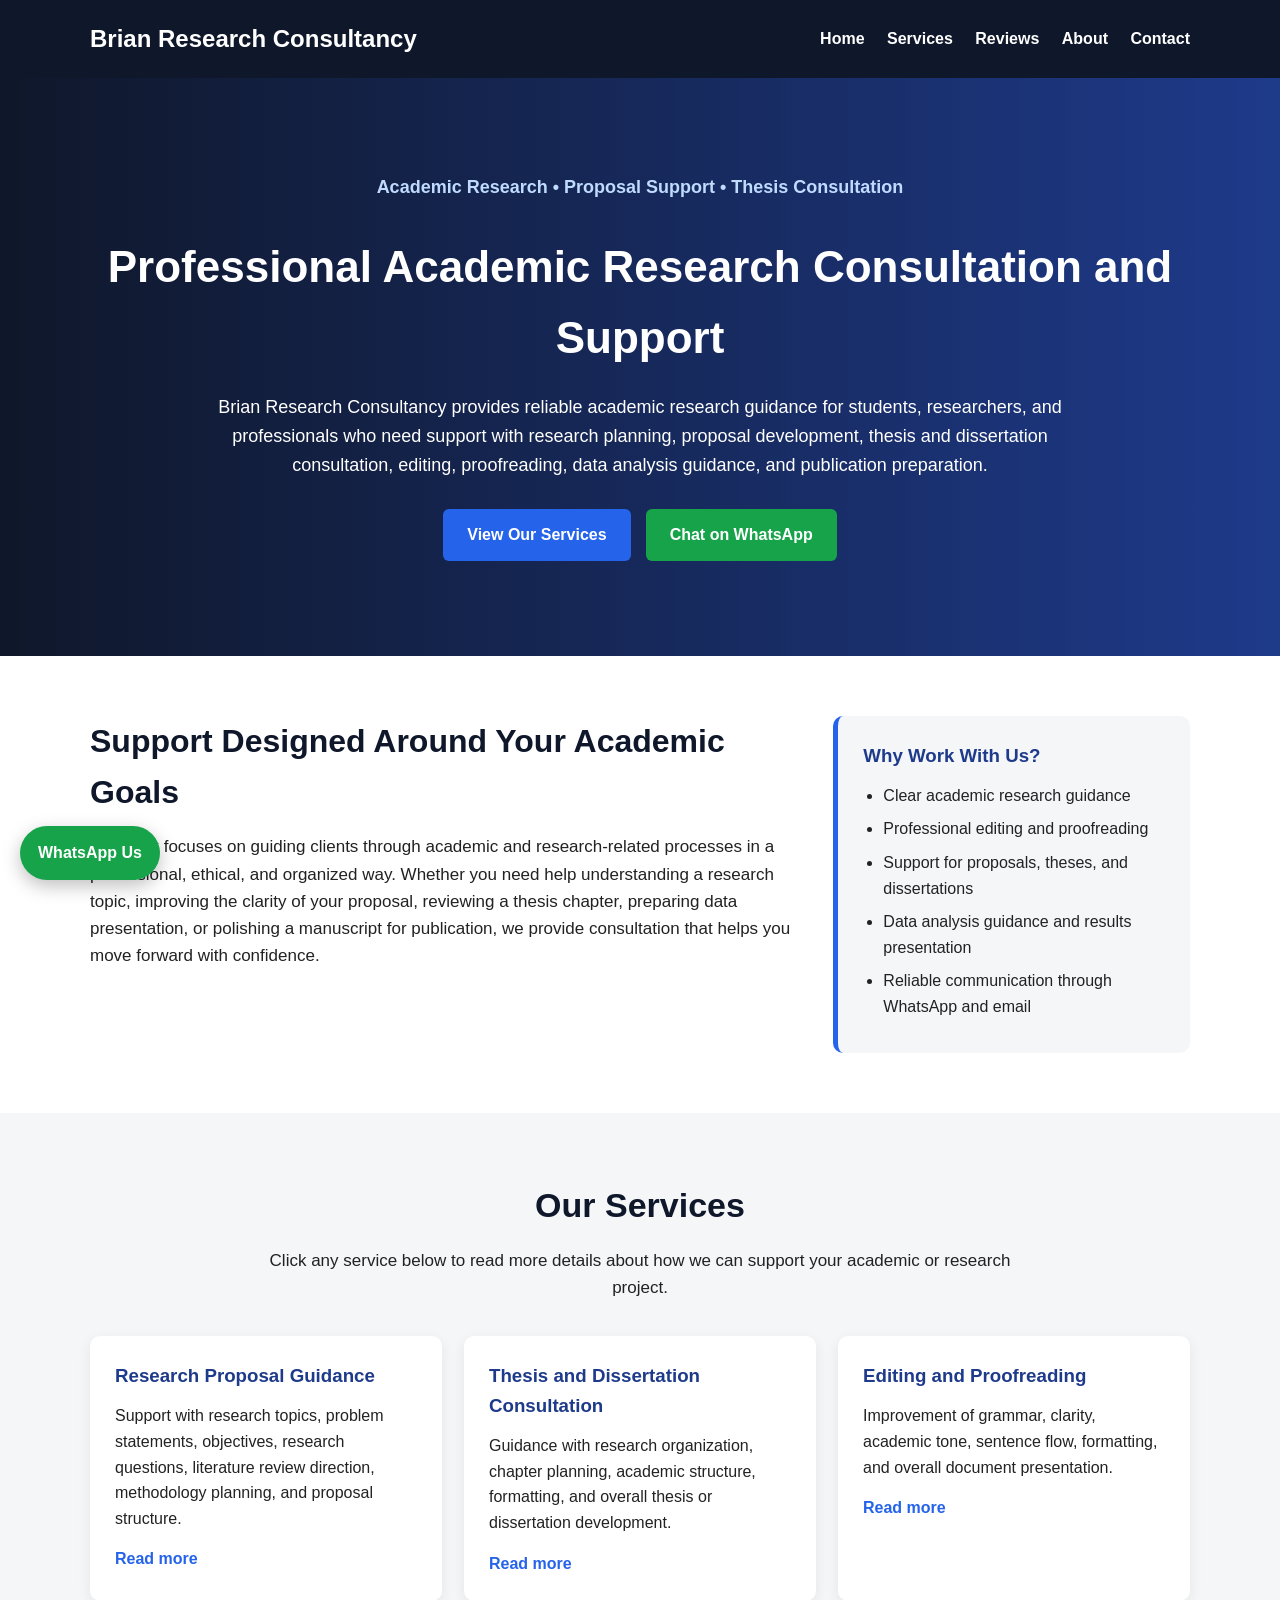
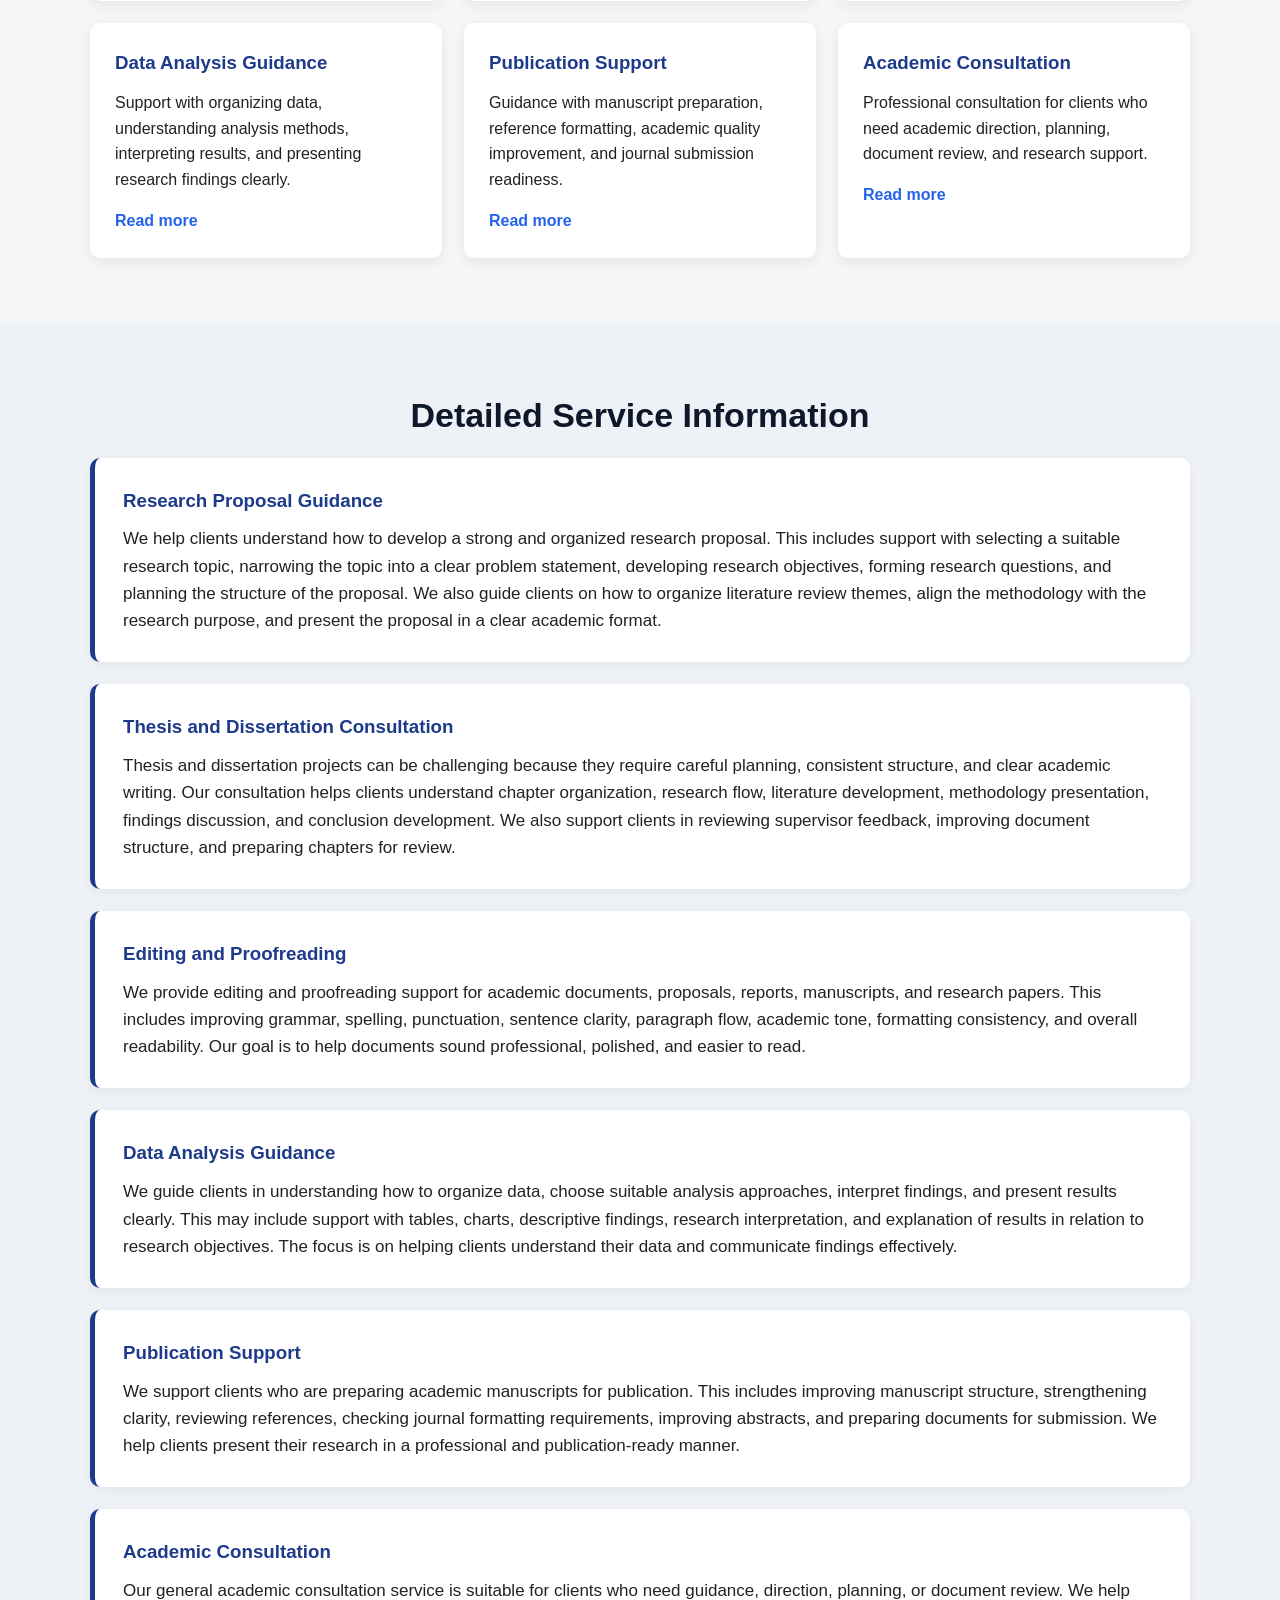
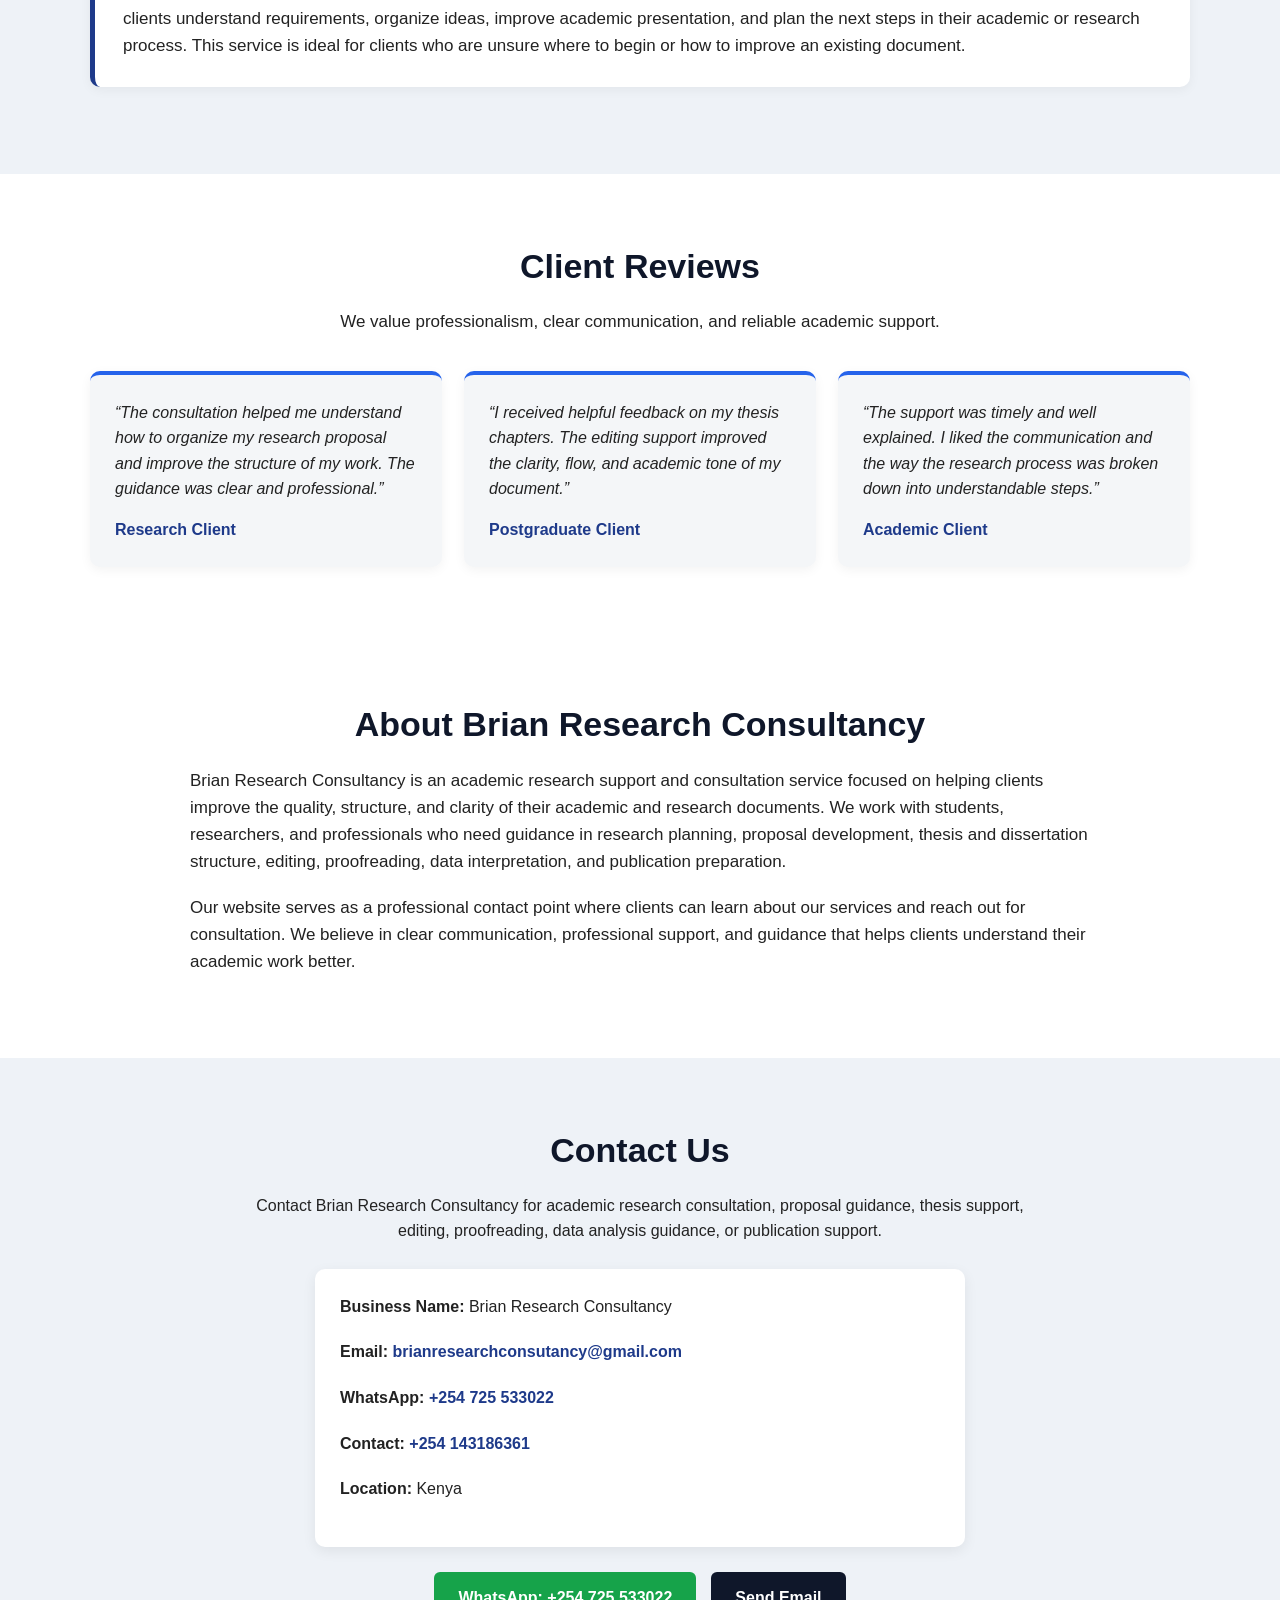
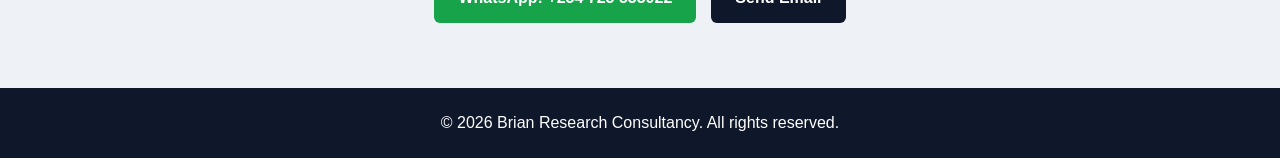
<file: index.html>
<!DOCTYPE html>
<html lang="en">
<head>
  <meta charset="UTF-8" />
  <meta name="viewport" content="width=device-width, initial-scale=1.0" />
  <title>Brian Research Consultancy</title>
  <link rel="stylesheet" href="style.css" />
</head>
<body>

  <header>
    <div class="container nav-container">
      <h1>Brian Research Consultancy</h1>
      <nav>
        <a href="#home">Home</a>
        <a href="#services">Services</a>
        <a href="#reviews">Reviews</a>
        <a href="#about">About</a>
        <a href="#contact">Contact</a>
      </nav>
    </div>
  </header>

  <section id="home" class="hero">
    <div class="container">
      <p class="tagline">Academic Research • Proposal Support • Thesis Consultation</p>
      <h2>Professional Academic Research Consultation and Support</h2>
      <p>
        Brian Research Consultancy provides reliable academic research guidance for students,
        researchers, and professionals who need support with research planning, proposal development,
        thesis and dissertation consultation, editing, proofreading, data analysis guidance, and
        publication preparation.
      </p>
      <div class="hero-buttons">
        <a href="#services" class="button">View Our Services</a>
        <a href="https://wa.me/254725533022" target="_blank" class="button whatsapp">Chat on WhatsApp</a>
      </div>
    </div>
  </section>

  <section class="intro-section">
    <div class="container intro-grid">
      <div>
        <h2>Support Designed Around Your Academic Goals</h2>
        <p>
          Our work focuses on guiding clients through academic and research-related processes in a
          professional, ethical, and organized way. Whether you need help understanding a research
          topic, improving the clarity of your proposal, reviewing a thesis chapter, preparing data
          presentation, or polishing a manuscript for publication, we provide consultation that helps
          you move forward with confidence.
        </p>
      </div>

      <div class="intro-box">
        <h3>Why Work With Us?</h3>
        <ul>
          <li>Clear academic research guidance</li>
          <li>Professional editing and proofreading</li>
          <li>Support for proposals, theses, and dissertations</li>
          <li>Data analysis guidance and results presentation</li>
          <li>Reliable communication through WhatsApp and email</li>
        </ul>
      </div>
    </div>
  </section>

  <section id="services" class="section">
    <div class="container">
      <h2>Our Services</h2>
      <p class="section-intro">
        Click any service below to read more details about how we can support your academic or research project.
      </p>

      <div class="cards">
        <a href="#proposal-guidance" class="card service-card">
          <h3>Research Proposal Guidance</h3>
          <p>
            Support with research topics, problem statements, objectives, research questions,
            literature review direction, methodology planning, and proposal structure.
          </p>
          <span>Read more</span>
        </a>

        <a href="#thesis-consultation" class="card service-card">
          <h3>Thesis and Dissertation Consultation</h3>
          <p>
            Guidance with research organization, chapter planning, academic structure, formatting,
            and overall thesis or dissertation development.
          </p>
          <span>Read more</span>
        </a>

        <a href="#editing-proofreading" class="card service-card">
          <h3>Editing and Proofreading</h3>
          <p>
            Improvement of grammar, clarity, academic tone, sentence flow, formatting, and overall
            document presentation.
          </p>
          <span>Read more</span>
        </a>

        <a href="#data-analysis" class="card service-card">
          <h3>Data Analysis Guidance</h3>
          <p>
            Support with organizing data, understanding analysis methods, interpreting results,
            and presenting research findings clearly.
          </p>
          <span>Read more</span>
        </a>

        <a href="#publication-support" class="card service-card">
          <h3>Publication Support</h3>
          <p>
            Guidance with manuscript preparation, reference formatting, academic quality improvement,
            and journal submission readiness.
          </p>
          <span>Read more</span>
        </a>

        <a href="#academic-consultation" class="card service-card">
          <h3>Academic Consultation</h3>
          <p>
            Professional consultation for clients who need academic direction, planning, document
            review, and research support.
          </p>
          <span>Read more</span>
        </a>
      </div>
    </div>
  </section>

  <section class="section details-section">
    <div class="container">
      <h2>Detailed Service Information</h2>

      <div id="proposal-guidance" class="detail-box">
        <h3>Research Proposal Guidance</h3>
        <p>
          We help clients understand how to develop a strong and organized research proposal. This
          includes support with selecting a suitable research topic, narrowing the topic into a clear
          problem statement, developing research objectives, forming research questions, and planning
          the structure of the proposal. We also guide clients on how to organize literature review
          themes, align the methodology with the research purpose, and present the proposal in a clear
          academic format.
        </p>
      </div>

      <div id="thesis-consultation" class="detail-box">
        <h3>Thesis and Dissertation Consultation</h3>
        <p>
          Thesis and dissertation projects can be challenging because they require careful planning,
          consistent structure, and clear academic writing. Our consultation helps clients understand
          chapter organization, research flow, literature development, methodology presentation,
          findings discussion, and conclusion development. We also support clients in reviewing
          supervisor feedback, improving document structure, and preparing chapters for review.
        </p>
      </div>

      <div id="editing-proofreading" class="detail-box">
        <h3>Editing and Proofreading</h3>
        <p>
          We provide editing and proofreading support for academic documents, proposals, reports,
          manuscripts, and research papers. This includes improving grammar, spelling, punctuation,
          sentence clarity, paragraph flow, academic tone, formatting consistency, and overall
          readability. Our goal is to help documents sound professional, polished, and easier to read.
        </p>
      </div>

      <div id="data-analysis" class="detail-box">
        <h3>Data Analysis Guidance</h3>
        <p>
          We guide clients in understanding how to organize data, choose suitable analysis approaches,
          interpret findings, and present results clearly. This may include support with tables, charts,
          descriptive findings, research interpretation, and explanation of results in relation to
          research objectives. The focus is on helping clients understand their data and communicate
          findings effectively.
        </p>
      </div>

      <div id="publication-support" class="detail-box">
        <h3>Publication Support</h3>
        <p>
          We support clients who are preparing academic manuscripts for publication. This includes
          improving manuscript structure, strengthening clarity, reviewing references, checking journal
          formatting requirements, improving abstracts, and preparing documents for submission. We help
          clients present their research in a professional and publication-ready manner.
        </p>
      </div>

      <div id="academic-consultation" class="detail-box">
        <h3>Academic Consultation</h3>
        <p>
          Our general academic consultation service is suitable for clients who need guidance,
          direction, planning, or document review. We help clients understand requirements, organize
          ideas, improve academic presentation, and plan the next steps in their academic or research
          process. This service is ideal for clients who are unsure where to begin or how to improve
          an existing document.
        </p>
      </div>
    </div>
  </section>

  <section id="reviews" class="section reviews-section">
    <div class="container">
      <h2>Client Reviews</h2>
      <p class="section-intro">
        We value professionalism, clear communication, and reliable academic support.
      </p>

      <div class="review-grid">
        <div class="review-card">
          <p>
            “The consultation helped me understand how to organize my research proposal and improve
            the structure of my work. The guidance was clear and professional.”
          </p>
          <h4>Research Client</h4>
        </div>

        <div class="review-card">
          <p>
            “I received helpful feedback on my thesis chapters. The editing support improved the
            clarity, flow, and academic tone of my document.”
          </p>
          <h4>Postgraduate Client</h4>
        </div>

        <div class="review-card">
          <p>
            “The support was timely and well explained. I liked the communication and the way the
            research process was broken down into understandable steps.”
          </p>
          <h4>Academic Client</h4>
        </div>
      </div>
    </div>
  </section>

  <section id="about" class="section light">
    <div class="container">
      <h2>About Brian Research Consultancy</h2>
      <p>
        Brian Research Consultancy is an academic research support and consultation service focused on
        helping clients improve the quality, structure, and clarity of their academic and research
        documents. We work with students, researchers, and professionals who need guidance in research
        planning, proposal development, thesis and dissertation structure, editing, proofreading, data
        interpretation, and publication preparation.
      </p>
      <p>
        Our website serves as a professional contact point where clients can learn about our services
        and reach out for consultation. We believe in clear communication, professional support, and
        guidance that helps clients understand their academic work better.
      </p>
    </div>
  </section>

  <section id="contact" class="section contact-section">
    <div class="container">
      <h2>Contact Us</h2>
      <p>
        Contact Brian Research Consultancy for academic research consultation, proposal guidance,
        thesis support, editing, proofreading, data analysis guidance, or publication support.
      </p>

      <div class="contact-box">
        <p><strong>Business Name:</strong> Brian Research Consultancy</p>
        <p><strong>Email:</strong> <a href="mailto:brianresearchconsutancy@gmail.com">brianresearchconsutancy@gmail.com</a></p>
        <p><strong>WhatsApp:</strong> <a href="https://wa.me/254725533022" target="_blank">+254 725 533022</a></p>
        <p><strong>Contact:</strong> <a href="tel:+254143186361">+254 143186361</a></p>
        <p><strong>Location:</strong> Kenya</p>
      </div>

      <div class="contact-buttons">
        <a class="button whatsapp" href="https://wa.me/254725533022" target="_blank">
          WhatsApp: +254 725 533022
        </a>

        <a class="button email-button" href="mailto:brianresearchconsutancy@gmail.com">
          Send Email
        </a>
      </div>
    </div>
  </section>

  <a href="https://wa.me/254143186361" class="floating-whatsapp" target="_blank">
    WhatsApp Us
  </a>

  <footer>
    <p>&copy; 2026 Brian Research Consultancy. All rights reserved.</p>
  </footer>

  <script src="script.js"></script>
</body>
</html>
</file>
<file: style.css>
* {
  margin: 0;
  padding: 0;
  box-sizing: border-box;
}

html {
  scroll-behavior: smooth;
}

body {
  font-family: Arial, sans-serif;
  background: #f4f6f8;
  color: #222;
  line-height: 1.6;
}

.container {
  width: 90%;
  max-width: 1100px;
  margin: auto;
}

header {
  background: #0f172a;
  color: white;
  padding: 20px 0;
  position: sticky;
  top: 0;
  z-index: 1000;
}

.nav-container {
  display: flex;
  justify-content: space-between;
  align-items: center;
  flex-wrap: wrap;
}

header h1 {
  font-size: 24px;
}

nav a {
  color: white;
  text-decoration: none;
  margin-left: 18px;
  font-weight: bold;
}

nav a:hover {
  color: #93c5fd;
}

.hero {
  background: linear-gradient(to right, #0f172a, #1e3a8a);
  color: white;
  padding: 95px 0;
  text-align: center;
}

.tagline {
  color: #bfdbfe;
  font-weight: bold;
  margin-bottom: 15px;
}

.hero h2 {
  font-size: 44px;
  margin-bottom: 20px;
}

.hero p {
  font-size: 18px;
  max-width: 900px;
  margin: 0 auto 30px;
}

.hero-buttons,
.contact-buttons {
  display: flex;
  justify-content: center;
  gap: 15px;
  flex-wrap: wrap;
}

.button {
  display: inline-block;
  background: #2563eb;
  color: white;
  padding: 13px 24px;
  border-radius: 6px;
  text-decoration: none;
  font-weight: bold;
}

.button:hover {
  background: #1d4ed8;
}

.whatsapp {
  background: #16a34a;
}

.whatsapp:hover {
  background: #15803d;
}

.email-button {
  background: #0f172a;
}

.email-button:hover {
  background: #1e293b;
}

.intro-section {
  background: white;
  padding: 60px 0;
}

.intro-grid {
  display: grid;
  grid-template-columns: 2fr 1fr;
  gap: 30px;
  align-items: start;
}

.intro-section h2 {
  color: #0f172a;
  margin-bottom: 15px;
  font-size: 32px;
}

.intro-section p {
  font-size: 17px;
}

.intro-box {
  background: #f4f6f8;
  padding: 25px;
  border-radius: 10px;
  border-left: 5px solid #2563eb;
}

.intro-box h3 {
  margin-bottom: 12px;
  color: #1e3a8a;
}

.intro-box ul {
  padding-left: 20px;
}

.intro-box li {
  margin-bottom: 8px;
}

.section {
  padding: 65px 0;
}

.section h2 {
  text-align: center;
  font-size: 34px;
  margin-bottom: 15px;
  color: #0f172a;
}

.section-intro {
  max-width: 800px;
  margin: 0 auto 35px;
  text-align: center;
  font-size: 17px;
}

.light {
  background: white;
}

.light p {
  max-width: 900px;
  margin: 0 auto 18px;
  font-size: 17px;
}

.cards {
  display: grid;
  grid-template-columns: repeat(3, 1fr);
  gap: 22px;
}

.card {
  background: white;
  padding: 25px;
  border-radius: 10px;
  box-shadow: 0 4px 14px rgba(0, 0, 0, 0.07);
}

.service-card {
  text-decoration: none;
  color: #222;
  transition: transform 0.2s ease, box-shadow 0.2s ease;
}

.service-card:hover {
  transform: translateY(-5px);
  box-shadow: 0 8px 22px rgba(0, 0, 0, 0.12);
}

.card h3 {
  color: #1e3a8a;
  margin-bottom: 12px;
}

.service-card span {
  display: inline-block;
  margin-top: 15px;
  color: #2563eb;
  font-weight: bold;
}

.details-section {
  background: #eef2f7;
}

.detail-box {
  background: white;
  padding: 28px;
  border-radius: 10px;
  margin-bottom: 22px;
  border-left: 5px solid #1e3a8a;
  box-shadow: 0 3px 12px rgba(0, 0, 0, 0.05);
}

.detail-box h3 {
  color: #1e3a8a;
  margin-bottom: 10px;
}

.detail-box p {
  font-size: 17px;
}

.reviews-section {
  background: white;
}

.review-grid {
  display: grid;
  grid-template-columns: repeat(3, 1fr);
  gap: 22px;
}

.review-card {
  background: #f4f6f8;
  padding: 25px;
  border-radius: 10px;
  border-top: 4px solid #2563eb;
  box-shadow: 0 3px 12px rgba(0, 0, 0, 0.05);
}

.review-card p {
  font-style: italic;
  margin-bottom: 15px;
}

.review-card h4 {
  color: #1e3a8a;
}

.contact-section {
  text-align: center;
  background: #eef2f7;
}

.contact-section p {
  max-width: 800px;
  margin: 0 auto 20px;
}

.contact-box {
  background: white;
  max-width: 650px;
  margin: 25px auto;
  padding: 25px;
  border-radius: 10px;
  text-align: left;
  box-shadow: 0 4px 14px rgba(0, 0, 0, 0.07);
}

.contact-box a {
  color: #1e3a8a;
  text-decoration: none;
  font-weight: bold;
}

.contact-box a:hover {
  text-decoration: underline;
}

.floating-whatsapp {
  position: fixed;
  left: 20px;
  bottom: 20px;
  background: #16a34a;
  color: white;
  padding: 14px 18px;
  border-radius: 50px;
  text-decoration: none;
  font-weight: bold;
  box-shadow: 0 6px 18px rgba(0, 0, 0, 0.25);
  z-index: 2000;
}

.floating-whatsapp:hover {
  background: #15803d;
}

footer {
  background: #0f172a;
  color: white;
  text-align: center;
  padding: 22px;
}

@media (max-width: 900px) {
  .cards,
  .review-grid,
  .intro-grid {
    grid-template-columns: 1fr;
  }

  .hero h2 {
    font-size: 34px;
  }
}

@media (max-width: 768px) {
  .nav-container {
    text-align: center;
    display: block;
  }

  nav {
    margin-top: 15px;
  }

  nav a {
    display: inline-block;
    margin: 8px;
  }

  .hero {
    padding: 70px 0;
  }

  .hero h2 {
    font-size: 30px;
  }

  .floating-whatsapp {
    left: 12px;
    bottom: 12px;
    padding: 12px 15px;
    font-size: 14px;
  }
}
</file>
